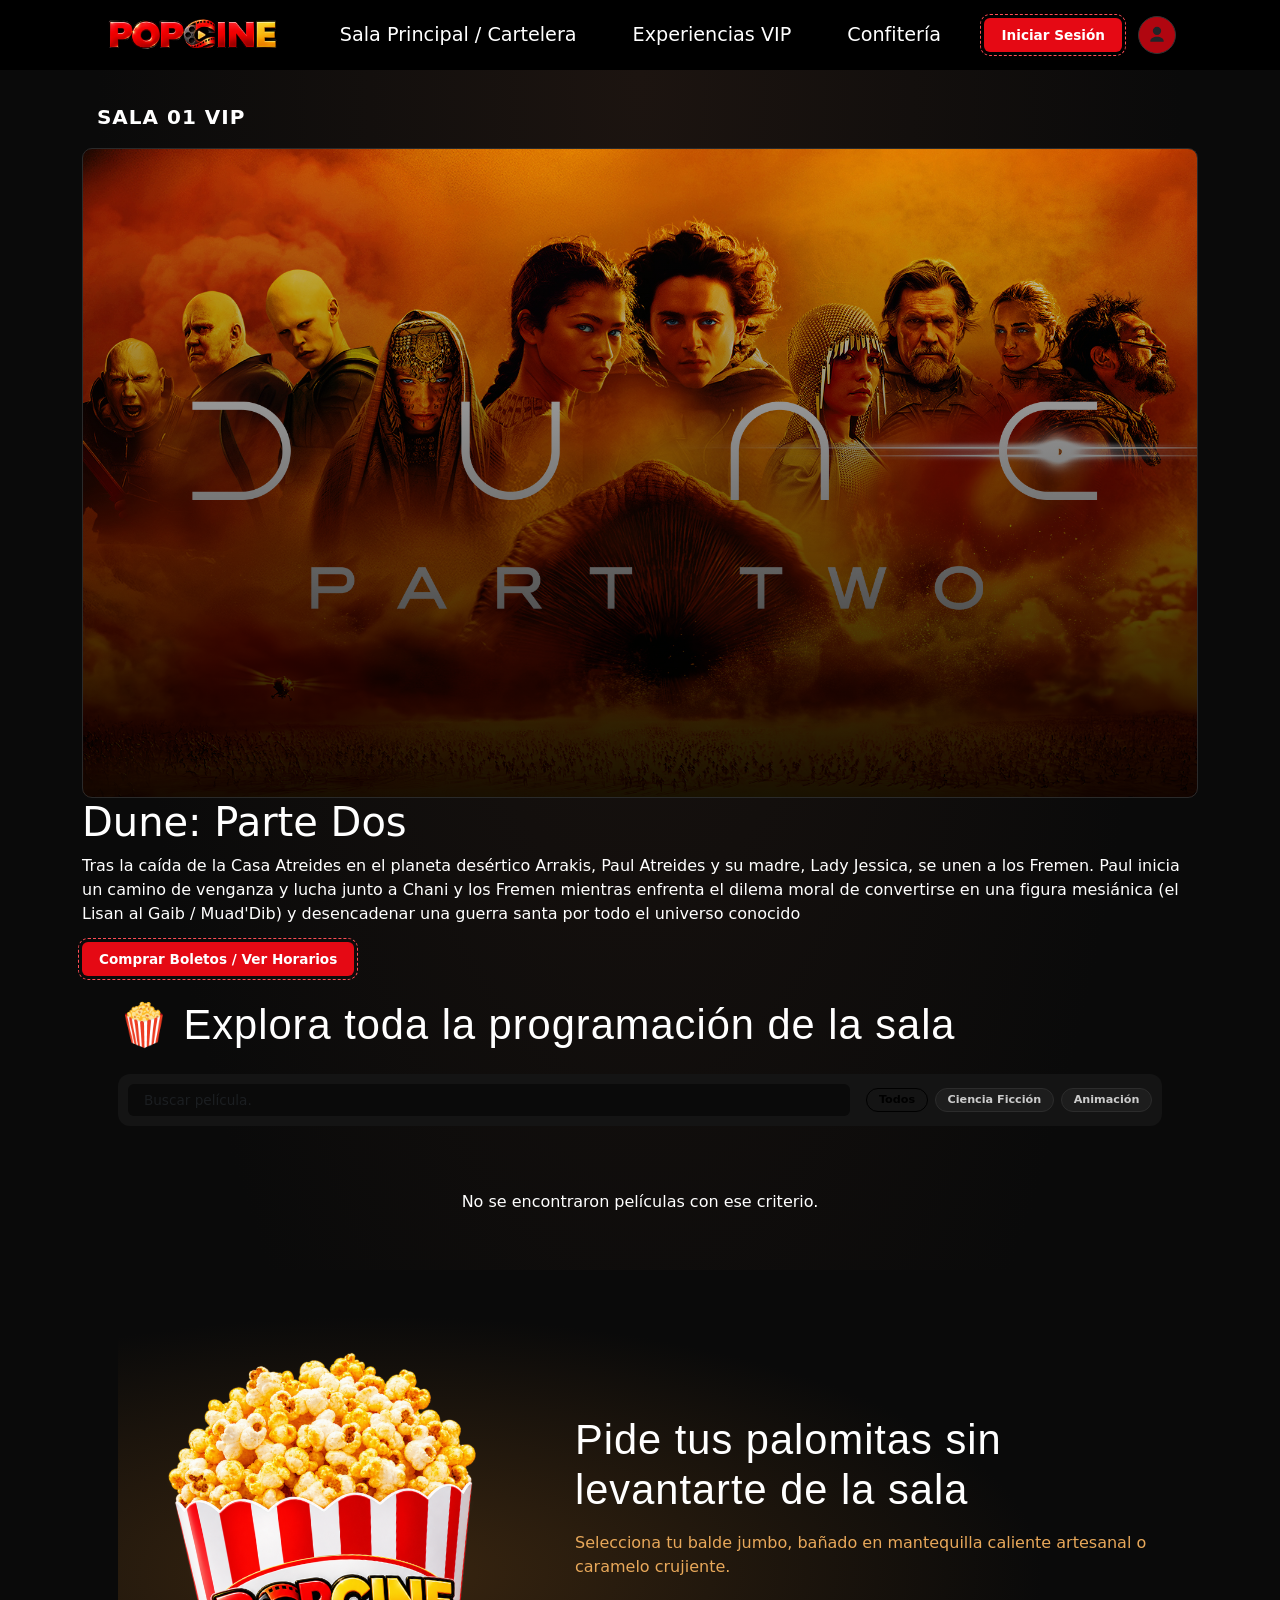
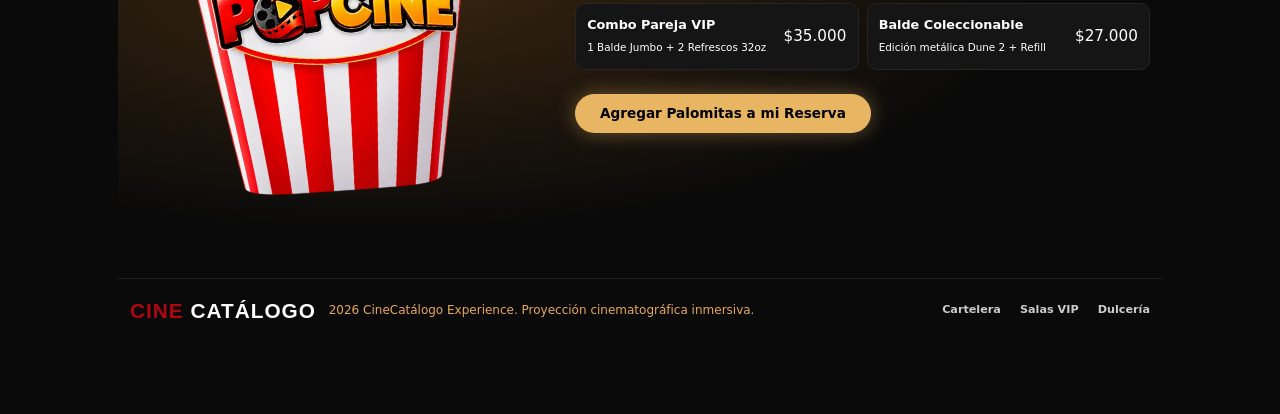
<file: index.html>
<!DOCTYPE html>
<html lang="es">

<head>
    <meta charset="UTF-8">
    <meta name="viewport" content="width=device-width, initial-scale=1.0">
    <title>POPCINE</title>
    <link href="https://cdn.jsdelivr.net/npm/bootstrap@5.3.9/dist/css/bootstrap.min.css" rel="stylesheet">
    <link rel="stylesheet" href="./landing.css">
</head>

<body>
    <header>
        <nav class="navbar navbar-expand-lg navbar-dark nav-negro">
            <div class="container-fluid">
                <a class="navbar-brand" href="#">
                    <img src="./landing.img/Logotipo POPCINE Cinematográfico 3D.png" alt="CINEX" class="logo">
                </a>
                <button class="navbar-toggler" type="button" data-bs-toggle="collapse" data-bs-target="#navbarScroll"
                    aria-controls="navbarScroll" aria-expanded="false" aria-label="Toggle navigation">
                    <span class="navbar-toggler-icon"></span>
                </button>
                <div class="collapse navbar-collapse" id="navbarScroll">
                    <ul class="navbar-nav mx-auto">
                        <li class="nav-item">
                            <a class="nav-link active" aria-current="page" href="#sala">Sala Principal / Cartelera</a>
                        </li>
                        <li class="nav-item">
                            <a class="nav-link" href="#">Experiencias VIP</a>
                        </li>
                        <li class="nav-item">
                            <a class="nav-link" href="#confiteria">Confitería</a>
                        </li>
                    </ul>
                    <div class="d-flex align-items-center gap-3">
                        <a href="./pages/loginU.html" class="btn btn_iniciar">Iniciar Sesión</a>
                        <a href="./pages/login.html" class="btn_admin" aria-label="Acceso administrador"
                            title="Administrador">
                            <svg width="20" height="20" viewBox="0 0 24 24" fill="currentColor">
                                <path
                                    d="M12 12a5 5 0 1 0 0-10 5 5 0 0 0 0 10zm0 2c-4.4 0-8 2.2-8 5v1h16v-1c0-2.8-3.6-5-8-5z" />
                            </svg>
                        </a>
                    </div>
                </div>
            </div>
        </nav>
    </header>

    <section class="inicio" id="sala">
        <div class="container">

            <!-- BARRA SUPERIOR -->
            <div class="barra mt-3">
                <div>
                    <strong class="sala-nombre fs-5""><span class="punto"></span> Sala 01 VIP</strong>
                </div>
            </div>

            <!-- BANNER -->
            <div class="banner" id="banner"></div>
            <div class="banner-info">
                <h1 id="bTitulo">Dune: Parte Dos</h1>
                <p id="bTexto">Tras la caída de la Casa Atreides en el planeta desértico Arrakis, Paul Atreides y su
                    madre, Lady Jessica, se unen a los Fremen. Paul inicia un camino de venganza y lucha junto a Chani y
                    los Fremen mientras enfrenta el dilema moral de convertirse en una figura mesiánica (el Lisan al
                    Gaib / Muad'Dib) y desencadenar una guerra santa por todo el universo conocido</p>
                <a href="#cartelera" class="btn btn_iniciar">Comprar Boletos / Ver Horarios</a>
            </div>
            <!-- CARTELERA -->
            <section id="cartelera" class="seccion m-4">
                <div class="container">
                    <div class="d-flex justify-content-between align-items-end flex-wrap gap-3 mb-4">
                        <h2 class="titulo">🍿 Explora toda la programación de la sala </h2>
                    </div>

                    <div class="buscador">
                        <input type="text" id="input-buscador" class="form-control" placeholder=" Buscar película.">
                        <div class="chips">
                            <button class="chip activo">Todos</button>
                            <button class="chip">Ciencia Ficción</button>
                            <button class="chip">Animación</button>
                        </div>
                    </div>
                    <div class="row g-3 m-3" id="contenedor-peliculas">
                        
                    </div>
                           
                              

                        

            <!-- DULCERÍA -->
            <section id="confiteria" class="dulceria">
                <div class="container">
                    <div class="row align-items-center g-5">
                        <div class="col-lg-5 text-center">
                            <div class="balde">
                                <img src="./landing.img/Cubeta de palomitas POPCINE deliciosa (1).png" alt="Palomitas">
                            </div>
                        </div>

                        <div class="col-lg-7">
                            <h2 class="titulo">Pide tus palomitas sin levantarte de la sala</h2>
                            <p class="texto">Selecciona tu balde jumbo, bañado en mantequilla caliente artesanal o
                                caramelo
                                crujiente.</p>

                            <div class="row g-2 mb-4">
                                <div class="col-sm-6">
                                    <div class="combo">
                                        <div>
                                            <strong>Combo Pareja VIP</strong>
                                            <small>1 Balde Jumbo + 2 Refrescos 32oz</small>
                                        </div>
                                        <span class="precio">$35.000</span>
                                    </div>
                                </div>
                                <div class="col-sm-6">
                                    <div class="combo">
                                        <div>
                                            <strong>Balde Coleccionable</strong>
                                            <small>Edición metálica Dune 2 + Refill</small>
                                        </div>
                                        <span class="precio">$27.000</span>
                                    </div>
                                </div>
                            </div>

                            <a href="#" class="btn btn_dorado">Agregar Palomitas a mi Reserva</a>
                        </div>
                    </div>
                </div>
            </section>

            <footer class="footer">
                <div class="container footer-linea">
                    <div class="footer-izq">
                        <strong class="footer-logo"><span>CINE</span> CATÁLOGO</strong>
                        <small> 2026 CineCatálogo Experience. Proyección cinematográfica inmersiva.</small>
                    </div>
                    <nav class="footer-links">
                        <a href="#cartelera">Cartelera</a>
                        <a href="#sala">Salas VIP</a>
                        <a href="#confiteria">Dulcería</a>
                    </nav>
                </div>
            </footer>
    <script src="https://cdn.jsdelivr.net/npm/bootstrap@5.3.9/dist/js/bootstrap.bundle.min.js"></script>        
    <script src="./js/Api.js"></script> 
    <script src="./js/script.js"></script>
</body>

</html>
</file>
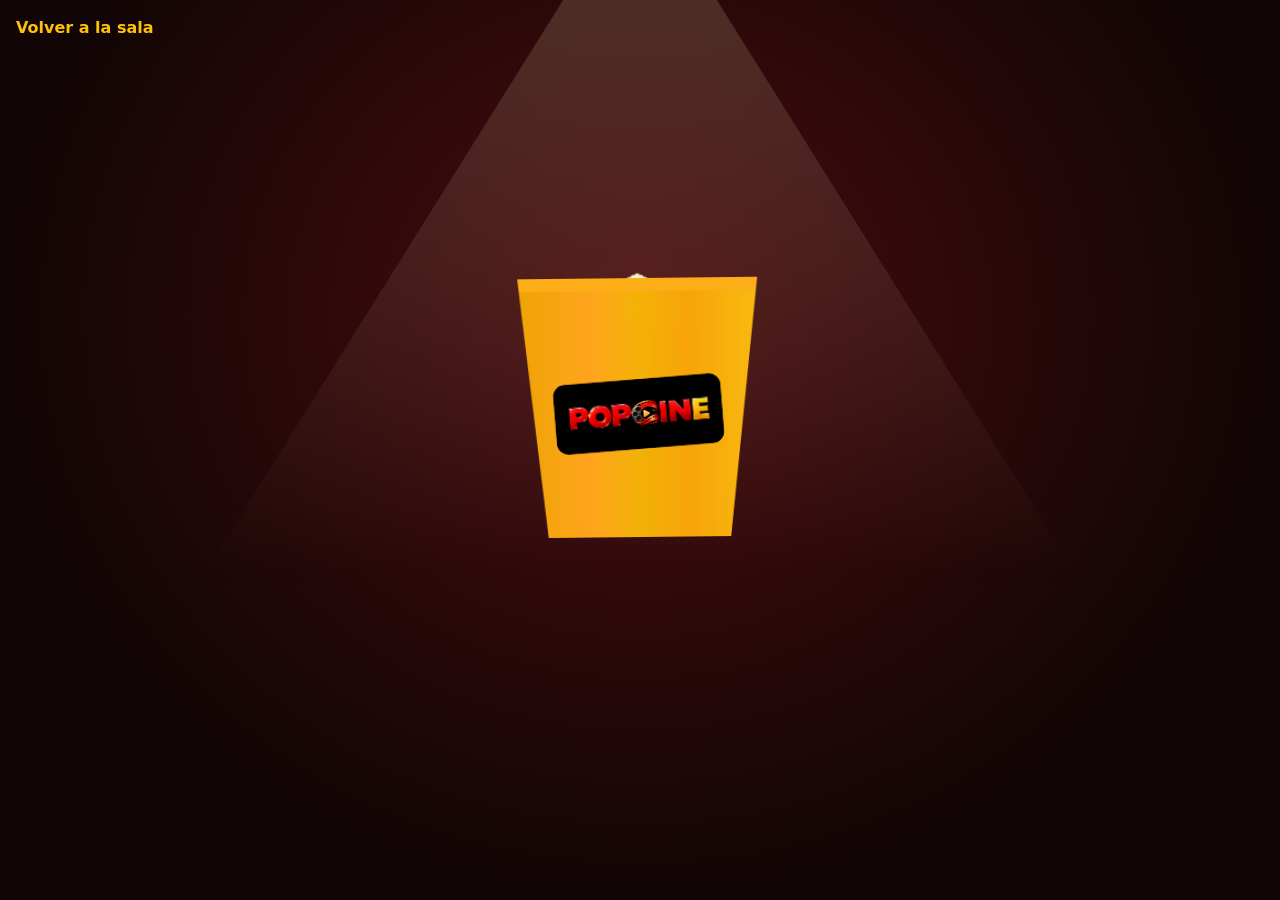
<file: pages/admin.html>
<!DOCTYPE html>
<html lang="es">
<head>
    <meta charset="UTF-8">
    <meta name="viewport" content="width=device-width, initial-scale=1.0">
    <link rel="stylesheet" href="https://cdn.jsdelivr.net/npm/bootstrap@5.3.9/dist/css/bootstrap.min.css">
    <link rel="stylesheet" href="../css/admin.css">
    <title>Taquilla - CineCatálogo</title>
    
    
    
    
</head>
<body>

    <!-- Navbar Superior -->
    <header class="text-white">
        <nav class="navbar navbar-expand-lg px-5" >
            <div class="container-fluid">
                <img src="../img_admin/Logotipo_POPCINE_Cinematografico_3D.png" alt="logo" class="logo">
                <button class="navbar-toggler" type="button" data-bs-toggle="collapse" data-bs-target="#navbarScroll"
                    aria-controls="navbarScroll" aria-expanded="false" aria-label="Toggle navigation">
                    <span class="navbar-toggler-icon"></span>
                </button>
                <div class="collapse navbar-collapse" id="navbarScroll">
                    <ul class="navbar-nav mx-auto my-2 my-lg-0 navbar-nav-scroll">
                        <li class="nav-item">
                            <a class="nav-link active text-white link-danger" aria-current="page" href="../index.html#sala">Sala Principal / Cartelera</a>
                        </li>
                        <li class="nav-item">
                            <a class="nav-link link-danger text-white" href="#">Experiencias VIP</a>
                        </li>
                        <li class="nav-item">
                            <a class="nav-link link-danger text-white" href="../index.html#confiteria">Confiteria</a>
                        </li>

                    </ul>
                    <form class="d-flex" role="search">
                        <a href="../index.html" id="cerrarSesion" class="btn btn-iniciar">Cerrar Sesión</a>
                    </form>
                </div>
            </div>
        </nav>
    </header>

    <!-- Borde decorativo estilo marquesina/toldo de cine -->
    <div class="cinema-border"></div>

    <!-- Contenido Principal -->
    <main class="container  my-5 rounded-4" >
        
        <!-- Encabezado y botones de acción -->
        <div class="d-flex flex-wrap justify-content-between align-items-center mb-4 gap-3">
            <h1 class="text-cine-red fw-bold fs-2 m-0">🍿 Mis películas</h1>
            <div class="d-flex gap-2">                
                <button type="button" class="btn btn-cine rounded-pill px-4 fw-semibold" data-bs-toggle="modal" data-bs-target="#exampleModal">
                    + Agregar película
                </button>
            </div>
        </div>

        <!-- Barra de búsqueda y filtro -->
        <div class="row g-3 mb-4">
            <div class="col-md-8">
                <input type="text" class="form-control form-control-lg rounded-3 border-secondary-subtle fs-6" placeholder="Busca por título">
            </div>
            <div class="col-md-4">
                <select class="form-select form-select-lg rounded-3 border-secondary-subtle fs-6">
                    <option selected>Todas</option>
                    <option value="cartelera">En cartelera</option>
                    <option value="proximamente">Próximamente</option>
                </select>
            </div>
        </div>

        <!-- Tabla de películas -->
        <div class="table-responsive rounded-4 shadow-sm">
            <table class="table table-borderless align-middle mb-0">
                <thead class="table-cine-header">
                    <tr>
                        <th class="py-3 ps-4"scope="col">Póster</th>
                        <th class="py-3"scope="col">Título</th>
                        <th class="py-3"scope="col">Género</th>
                        <th class="py-3"scope="col">Duración</th>
                        <th class="py-3"scope="col">Horario</th>
                        <th class="py-3"scope="col">Estado</th>
                        <th class="py-3 pe-4"scope="col">Acciones</th>
                    </tr>
                </thead>
                <tbody class="bg-cine-cream"><!---------------------------- peliculas ----------->              

                </tbody>
            </table>
        </div>

    </main>
<!---------------------------------------------- footer ------------------------>
    <footer>

    </footer>

<!--------------------------------------- modal ---------------------------------------->
<div class="modal fade" id="exampleModal" tabindex="-1" aria-labelledby="exampleModalLabel" aria-hidden="true">
  <div class="modal-dialog modal-dialog-centered">
    <div class="modal-content  text-white rounded-3 border-secondary">
      <div class="modal-header bg-black border-secondary">
        <h1 class="modal-title fs-5 text-rosa fw-bold" id="exampleModalLabel">🍿 Datos</h1>
        <button type="button" class="btn-close btn-close-white" data-bs-dismiss="modal" aria-label="Close"></button>
      </div>

      <form id="formPelicula">
        <div class="modal-body">
          <!-- Campo para guardar el ID al editar -->
          <input type="hidden" id="peliculaId">

          <!-- Título -->
          <div class="mb-3">
            <label for="titulo" class="form-label text-danger fw-semibold">Título</label>
            <input type="text" class="form-control border-secondary" id="titulo" placeholder="Ej: El Rey León" required>
          </div>

          <!-- Póster (URL de la imagen) -->
          <div class="mb-3">
            <label for="poster" class="form-label text-danger fw-semibold">URL del Póster</label>
            <input type="url" class="form-control border-secondary" id="poster" placeholder="https://ejemplo.com/poster.jpg" required>
          </div>

          <!-- Fila para Género y Duración -->
          <div class="row">
            <div class="col-md-6 mb-3">
              <label for="genero" class="form-label text-danger fw-semibold">Género</label>
              <select class="form-select border-secondary" id="genero" required>
                <option value="" selected disabled>Selecciona...</option>
                <option value="Animación">Animación</option>
                <option value="Acción">Acción</option>
                <option value="Aventura">Aventura</option>
                <option value="Comedia">Comedia</option>
                <option value="Drama">Drama</option>
                <option value="Terror">Terror</option>
                <option value="Ciencia ficción">Ciencia ficción</option>
              </select>
            </div>

            <div class="col-md-6 mb-3">
              <label for="duracion" class="form-label text-danger fw-semibold">Duración</label>
              <input type="text" class="form-control border-secondary" id="duracion" placeholder="Ej: 88 min" required>
            </div>
          </div>


          <div class="row">
            <div class="col-md-6 mb-3">
              <label for="horario" class="form-label text-danger fw-semibold">Horario</label>
              <input type="text" class="form-control border-secondary" id="horario" placeholder="Ej: 20:00" required>
            </div>

            <div class="col-md-6 mb-3">
              <label for="estado" class="form-label text-danger fw-semibold">Estado</label>
              <select class="form-select border-secondary" id="estado" required>
                <option value="En cartelera">En cartelera</option>
                <option value="Próximamente">Próximamente</option>
              </select>
            </div>
          </div>

          <hr class="border-secondary">

       
          <div class="row">
            <div class="col-md-6 mb-3">
              <label for="sala" class="form-label text-danger fw-semibold">Sala</label>
              <select class="form-select border-secondary" id="sala" required>
                <option value="Sala 1">Sala 1</option>
                <option value="Sala 2">Sala 2</option>
                <option value="Sala 3">Sala 3</option>
                <option value="Sala 4">Sala 4</option>
                <option value="Sala 5">Sala 5</option>
              </select>
            </div>

            <div class="col-md-6 mb-3">
              <label for="precio" class="form-label text-danger fw-semibold">Precio</label>
              <input type="text" class="form-control border-secondary" id="precio" placeholder="Ej: 1000" required>
            </div>
          </div>
        </div>

        <!-- Botones de acción -->
        <div class="modal-footer border-secondary bg-black">
          <button type="button" class="btn btn-secondary mx-2" data-bs-dismiss="modal">Cerrar</button>
          <button type="submit" class="btn btn-iniciar fw-bold px-4" id="btnGuardar">Guardar 🍿</button>
        </div>
      </form>
    </div>
  </div>
</div>

    <script src="https://cdn.jsdelivr.net/npm/bootstrap@5.3.3/dist/js/bootstrap.bundle.min.js"></script>
    <script src="../js/Api.js"></script>
    <script src="../js/admin.js"></script>
    

</body>
</html>
</file>
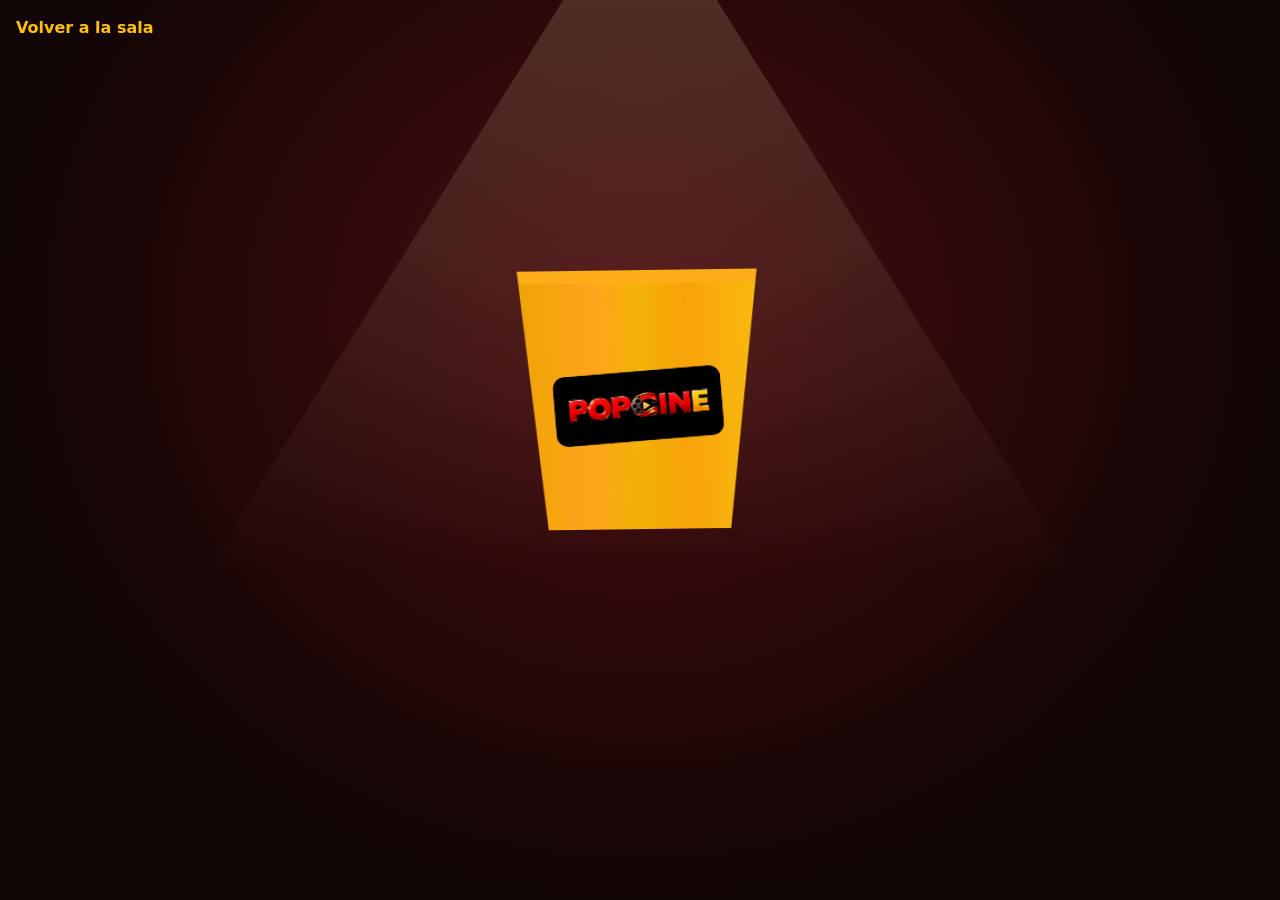
<file: pages/login.html>
<!DOCTYPE html>
<html lang="en">

<head>
    <meta charset="UTF-8">
    <meta name="viewport" content="width=device-width, initial-scale=1.0">
    <title>Inicio de Sesión</title>
    <link href="https://cdn.jsdelivr.net/npm/bootstrap@5.3.9/dist/css/bootstrap.min.css" rel="stylesheet"
        integrity="sha384-yEPZ7jP9S0QKiUQ0m3jjsO4ProIW7wvR9gXkI7JOGa2XVsw53Yke2bsdkBbjmmiX" crossorigin="anonymous">
    <link rel="stylesheet" href="../css/login.css">
</head>

<body class="min-vh-100 d-flex align-items-center justify-content-center overflow-hidden position-relative">

    <a href="../index.html"
        class="volver position-absolute top-0 start-0 m-3 fw-bold link-warning text-decoration-none">Volver a la
        sala</a>

    <button id="cubeta" type="button" class="cubeta" aria-label="Abrir la cubeta de PopCine para iniciar sesión">
        <div class="palomitas" id="palomitas" aria-hidden="true"></div>
        <div class="balde">
            <img src="../img_login/logo.png" alt="PopCine" class="logo-cubeta">
        </div>
    </button>

    <p id="pista" class="pista badge rounded-pill text-bg-warning fs-6 position-fixed bottom-0 mb-4">Toca la cubeta para
        entrar</p>


    <!-- FORMULARIO DE LOGIN -->

    <div id="capaTarjeta" class="capa d-none">
    <div id="tarjeta" class="card tarjeta border-0 shadow-lg rounded-4">

        <div class="tarjeta-cab reveal">
            <img src="../img_login/logo.png" alt="PopCine" class="logo-tarjeta">
        </div>

        <div class="card-body tarjeta-cuerpo">
            <h1 class="h4 fw-bold text-danger mb-1 reveal">¡Bienvenido Administrador!</h1>
            <p class="text-muted mb-3 reveal">Inicia sesión para administrar la cartelera.</p>

            <form id="formulario" novalidate>
                <div class="form-floating mb-3 reveal">
                    <input type="email" class="form-control" id="correo" placeholder="Correo" autocomplete="username">
                    <label for="correo">Correo: admin@cinecatalogo.com </label>
                    <div class="invalid-feedback">Escribe tu correo.</div>
                </div>

                <div class="form-floating mb-3 campo-clave reveal">
                    <input type="password" class="form-control" id="clave" placeholder="Contraseña"
                        autocomplete="current-password">
                    <label for="clave">Contraseña: palomitas123 </label>
                    <button type="button" id="verClave" class="ver-clave" aria-label="Mostrar contraseña"
                        aria-pressed="false">Ver</button>
                    <div class="invalid-feedback">Escribe tu contraseña.</div>
                </div>

                <div id="errorGeneral" class="alert alert-danger py-2 d-none" role="alert"></div>

                <button type="submit"
                    class="btn btn-danger btn-lg w-100 rounded-pill shadow-sm reveal">Ingresar</button>
            </form>

            <a href="../index.html" class="d-block text-center mt-3 small text-muted reveal">Volver a la sala</a>
        </div>
    </div>
    </div>


<script src="https://cdn.jsdelivr.net/npm/gsap@3.15/dist/gsap.min.js"></script>
<script src="../js/login.js"></script>
</body>

</html>
</file>
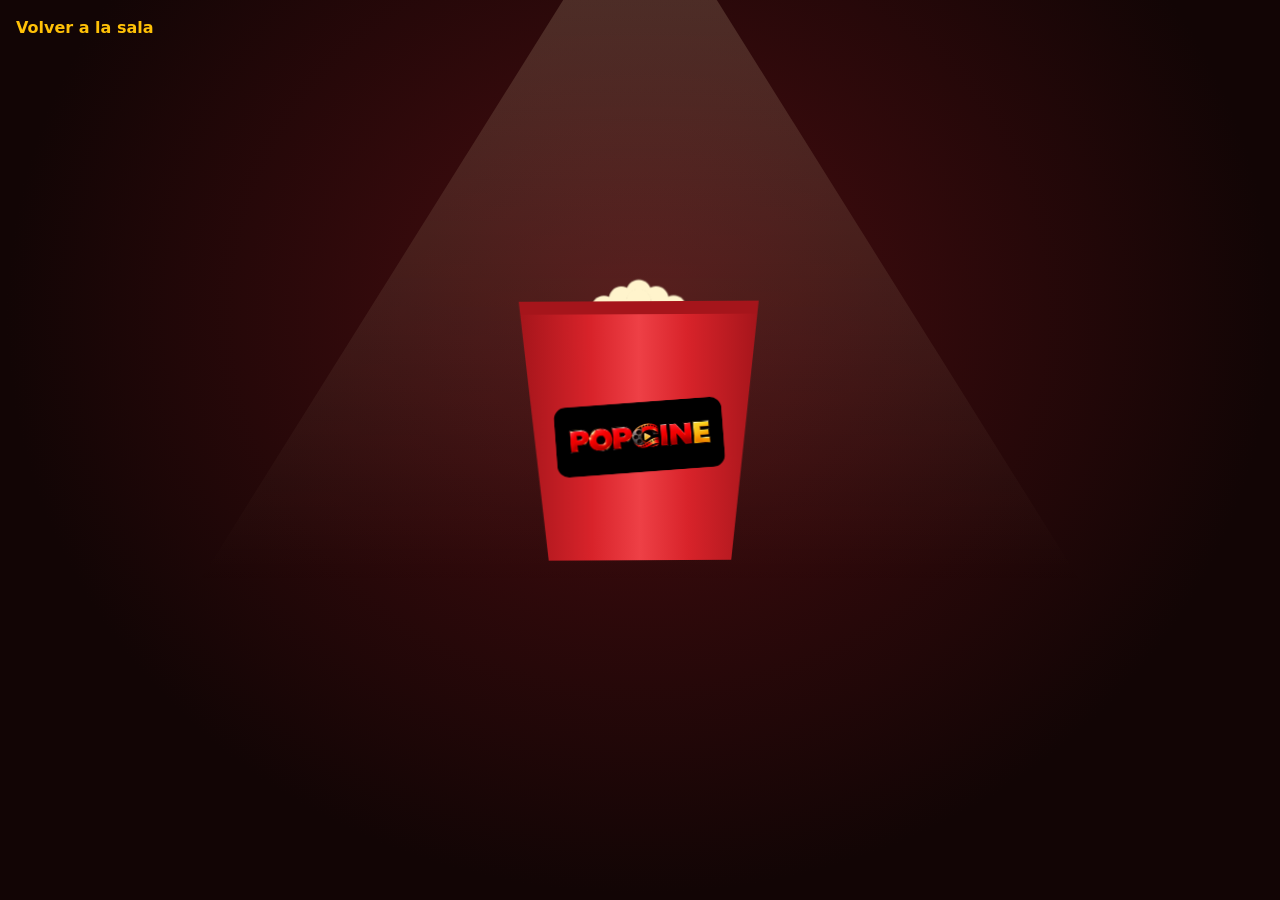
<file: pages/loginU.html>
<!DOCTYPE html>
<html lang="en">

<head>
    <meta charset="UTF-8">
    <meta name="viewport" content="width=device-width, initial-scale=1.0">
    <title>Inicio de Sesión</title>
    <link href="https://cdn.jsdelivr.net/npm/bootstrap@5.3.9/dist/css/bootstrap.min.css" rel="stylesheet"
        integrity="sha384-yEPZ7jP9S0QKiUQ0m3jjsO4ProIW7wvR9gXkI7JOGa2XVsw53Yke2bsdkBbjmmiX" crossorigin="anonymous">
    <link rel="stylesheet" href="../css/loginU.css">
</head>

<body class="min-vh-100 d-flex align-items-center justify-content-center overflow-hidden position-relative">

    <a href="../index.html"
        class="volver position-absolute top-0 start-0 m-3 fw-bold link-warning text-decoration-none">Volver a la
        sala</a>

    <button id="cubeta" type="button" class="cubeta" aria-label="Abrir la cubeta de PopCine para iniciar sesión">
        <div class="palomitas" id="palomitas" aria-hidden="true"></div>
        <div class="balde">
            <img src="../img_login/logo.png" alt="PopCine" class="logo-cubeta">
        </div>
    </button>

    <p id="pista" class="pista badge rounded-pill text-bg-warning fs-6 position-fixed bottom-0 mb-4">Toca la cubeta para
        entrar</p>


    <!-- FORMULARIO DE LOGIN -->

    <div id="capaTarjeta" class="capa d-none">
    <div id="tarjeta" class="card tarjeta border-0 shadow-lg rounded-4">

        <div class="tarjeta-cab reveal">
            <img src="../img_login/logo.png" alt="PopCine" class="logo-tarjeta">
        </div>

        <div class="card-body tarjeta-cuerpo">
            <h1 class="h4 fw-bold text-danger mb-1 reveal text-center">¡Bienvenido a la taquilla!</h1>
            <p class="text-muted mb-3 reveal text-center">Iniciar sesión para Reservas 🍿.</p>

            <form id="formulario" novalidate>
                <div class="form-floating mb-3 reveal">
                    <input type="email" class="form-control" id="correo" placeholder="Correo" autocomplete="username">
                    <label for="correo">Correo: example@hola.com</label>
                    <div class="invalid-feedback">Escribe tu correo.</div>
                </div>

                <div class="form-floating mb-3 campo-clave reveal">
                    <input type="password" class="form-control" id="clave" placeholder="Contraseña"
                        autocomplete="current-password">
                    <label for="clave">Contraseña: </label>
                    <button type="button" id="verClave" class="ver-clave" aria-label="Mostrar contraseña"
                        aria-pressed="false">Ver</button>
                    <div class="invalid-feedback">Escribe tu contraseña.</div>
                </div>

                <div id="errorGeneral" class="alert alert-danger py-2 d-none" role="alert"></div>

                <button type="submit"
                    class="btn btn-danger btn-lg w-100 rounded-pill shadow-sm reveal">Ingresar</button>
            </form>

            <a href="../index.html" class="d-block text-center mt-3 small text-muted reveal">Volver a la sala</a>
        </div>
    </div>
    </div>


<script src="https://cdn.jsdelivr.net/npm/gsap@3.15/dist/gsap.min.js"></script>
<script src="../js/loginU.js"></script>
</body>

</html>
</file>
<file: landing.css>
/* ===== NABVAR ===== */
.nav-negro {
    background-color: #000;
    font-size: 1.2rem;
    padding: 0 1.5rem;
}

.nav-negro .container-fluid {
    padding: 0 5rem;
}

.nav-negro .nav-link {
    color: #fff;
}

.nav-negro .nav-link:hover {
    color: #e50914;
}

@media (min-width: 992px) {
    .nav-negro .navbar-collapse { justify-content: center; }
    .nav-negro .navbar-nav { gap: 2.5rem; }
}

@media (max-width: 991.98px) {
    .nav-negro .container-fluid { padding: 0 1rem; }
}

.logo {
    height: 60px;
    width: auto;
}

.btn_iniciar {
    --bs-btn-bg: #e50914;
    --bs-btn-color: #fff;
    --bs-btn-border-color: transparent;
    --bs-btn-hover-bg: #ff1f2d;
    --bs-btn-hover-color: #fff;
    --bs-btn-hover-border-color: transparent;
    --bs-btn-active-bg: #c4070f;
    --bs-btn-active-color: #fff;
    --bs-btn-active-border-color: transparent;

    font-size: 0.85rem;
    font-weight: 600;
    padding: 6px 16px;
    border-radius: 6px;
    outline: 1px dashed #ff4d55;
    outline-offset: 3px;
    transition: background-color 0.2s, transform 0.2s;
}

.btn_iniciar:hover { transform: scale(1.05); }

/* ===== TÍTULOS ===== */
.sobretitulo,
.etiqueta-dorada {
    display: block;
    color: var(--dorado);
    font-size: 0.7rem;
    font-weight: 600;
    letter-spacing: 1px;
    text-transform: uppercase;
    margin-bottom: 0.3rem;
}

.etiqueta-dorada {
    display: inline-block;
    background: #3a2a10;
    padding: 2px 8px;
    border-radius: 3px;
}

.titulo {
    font-family: "Bebas Neue", "Oswald", sans-serif;
    font-size: clamp(1.8rem, 4vw, 2.6rem);
    letter-spacing: 1px;
    color: #fff;
    margin: 0;
}

/* ===== PESTAÑAS ===== */
.pestanas {
    display: flex;
    background: #1a1a1a;
    border-radius: 20px;
    padding: 3px;
}

.pestana {
    background: none;
    border: 0;
    color: #999;
    font-size: 0.75rem;
    font-weight: 600;
    padding: 4px 14px;
    border-radius: 20px;
}

.pestana.activa {
    background: #b00610;
    color: #fff;
}

/* ===== BUSCADOR ===== */
.buscador {
    display: flex;
    align-items: center;
    gap: 1rem;
    flex-wrap: wrap;
    background: #141414;
    border-radius: 12px;
    padding: 0.6rem;
    margin-bottom: 1.5rem;
}

.buscador input {
    flex: 1;
    min-width: 200px;
    background: #0a0a0a;
    color: #fff;
    border: 0;
    font-size: 0.85rem;
}

.buscador input:focus {
    background: #0a0a0a;
    color: #fff;
    box-shadow: 0 0 0 1px var(--rojo);
}

.chips {
    display: flex;
    gap: 0.4rem;
    flex-wrap: wrap;
}

.chip {
    background: #1d1d1d;
    color: #ccc;
    border: 1px solid #2c2c2c;
    border-radius: 20px;
    font-size: 0.7rem;
    font-weight: 600;
    padding: 3px 12px;
}

.chip.activo,
.chip:hover {
    background: var(--dorado);
    color: #000;
    border-color: var(--dorado);
}

/* ===== TARJETAS DE PELÍCULA ===== */
.peli {
    background: #141414;
    border: 1px solid #222;
    border-radius: 12px;
    padding: 0.6rem;
    height: 100%;
}

.poster {
    position: relative;
    margin-bottom: 0.8rem;
}

.poster img {
    width: 100%;
    aspect-ratio: 2 / 3;
    object-fit: cover;
    border-radius: 6px;
}

.formato,
.nota {
    position: absolute;
    top: 6px;
    z-index: 1;
    font-size: 0.65rem;
    font-weight: 700;
    border-radius: 3px;
    padding: 1px 6px;
}

.formato {
    left: 6px;
    background: var(--dorado);
    color: #000;
    text-transform: uppercase;
}

.nota {
    right: 6px;
    background: rgba(0, 0, 0, 0.7);
    color: var(--dorado);
}

.play {
    position: absolute;
    right: 8px;
    bottom: 8px;
    width: 30px;
    height: 30px;
    border: 0;
    border-radius: 50%;
    background: var(--rojo);
    color: #fff;
    font-size: 0.7rem;
}

.peli h3 {
    font-size: 0.95rem;
    font-weight: 700;
    margin-bottom: 0.3rem;
}

.peli p {
    color: #e8a85a;
    font-size: 0.75rem;
    min-height: 3.2em;
}

.horas {
    display: flex;
    gap: 0.3rem;
    flex-wrap: wrap;
    margin-bottom: 0.7rem;
}

.horas span {
    background: #2a1d0f;
    color: var(--dorado);
    font-size: 0.65rem;
    font-weight: 600;
    padding: 2px 6px;
    border-radius: 3px;
}

.btn_asientos {
    display: block;
    background: #2a2a2a;
    color: #fff;
    font-size: 0.75rem;
    font-weight: 600;
    border-radius: 20px;
}

.btn_asientos:hover {
    background: var(--rojo);
    color: #fff;
}

/* ===== DULCERÍA ===== */
.dulceria {
    padding: 4rem 0;
    background: radial-gradient(ellipse at 25% 50%, #3a2610 0%, #0a0a0a 60%);
}

.balde {
    position: relative;
    display: inline-block;
    transform: rotate(-4deg);
}

.balde img {
    width: 100%;
    max-width: 320px;
    border-radius: 20px;
}

.extra {
    position: absolute;
    top: -12px;
    right: -10px;
    z-index: 1;
    background: var(--dorado);
    color: #000;
    font-size: 0.75rem;
    font-weight: 600;
    padding: 3px 12px;
    border-radius: 20px;
}

.texto {
    color: #e8a85a;
    margin: 1rem 0 1.5rem;
}

.combo {
    display: flex;
    justify-content: space-between;
    align-items: center;
    gap: 0.5rem;
    background: #151515;
    border: 1px solid #262626;
    border-radius: 10px;
    padding: 0.7rem;
    height: 100%;
}

.combo strong {
    display: block;
    font-size: 0.8rem;
}

.combo small {
    color: var(--dorado);
    font-size: 0.65rem;
}

.combo .precio {
    color: var(--dorado);
    font-size: 0.95rem;
}

.btn_dorado {
    --bs-btn-bg: #e8b563;
    --bs-btn-color: #000;
    --bs-btn-border-color: transparent;
    --bs-btn-hover-bg: #ffd08a;
    --bs-btn-hover-color: #000;
    --bs-btn-hover-border-color: transparent;
    --bs-btn-active-bg: #d9a24a;
    --bs-btn-active-color: #000;
    --bs-btn-active-border-color: transparent;

    font-weight: 700;
    font-size: 0.85rem;
    border-radius: 20px;
    padding: 8px 24px;
    box-shadow: 0 0 20px rgba(232, 181, 99, 0.4);
}
/* ===== INICIO ===== */
.inicio {
    padding: 1rem 0 3rem;
    background: radial-gradient(ellipse at top, #1c1410 0%, #0a0a0a 60%);
}

/* Barra superior */
.barra {
    display: flex;
    justify-content: space-between;
    align-items: center;
    flex-wrap: wrap;
    gap: 0.8rem;
    margin-bottom: 1rem;
}

.sala-nombre {
    color: var(--dorado);
    font-size: 0.95rem;
    letter-spacing: 1px;
    text-transform: uppercase;
    margin-right: 0.6rem;
}

.punto {
    display: inline-block;
    width: 7px;
    height: 7px;
    border-radius: 50%;
    background: var(--rojo);
}
/* Banner */
.banner {
    position: relative;
    display: flex;
    justify-content: space-between;
    align-items: flex-end;
    gap: 1rem;
    min-height: 650px;
    padding: 2rem;
    border: 1px solid #2a2a2a;
    border-radius: 10px;
    background:
        linear-gradient(to top, rgba(0, 0, 0, 0.9), rgba(0, 0, 0, 0.1)),
        var(--fondo-banner, url("./landing.img/DUNETWO.jpg")) center / cover;
}

.tags {
    display: flex;
    gap: 0.4rem;
    flex-wrap: wrap;
    margin-bottom: 0.6rem;
}

.tag-rojo,
.tag-oscuro {
    font-size: 0.6rem;
    font-weight: 700;
    text-transform: uppercase;
    padding: 2px 8px;
    border-radius: 3px;
}

.tag-rojo { background: var(--rojo); }
.tag-oscuro { background: #2a2113; color: var(--dorado); }

.banner h1 {
    font-family: "Bebas Neue", sans-serif;
    font-size: clamp(2.5rem, 6vw, 4rem);
    letter-spacing: 1px;
    margin: 0;
}

.banner p {
    max-width: 480px;
    color: #e8a85a;
    font-size: 0.85rem;
    margin-bottom: 1.2rem;
}

/* Selector de proyección */
.selector {
    display: flex;
    flex-direction: column;
    min-width: 170px;
    background: rgba(0, 0, 0, 0.6);
    border: 1px solid #2a2a2a;
    border-radius: 8px;
    padding: 0.6rem;
}

.selector small {
    color: #aaa;
    font-size: 0.65rem;
    margin-bottom: 0.3rem;
}

.opcion {
    background: none;
    border: 0;
    color: #ccc;
    font-size: 0.7rem;
    text-align: left;
    padding: 4px 8px;
    border-radius: 4px;
}

.opcion.activa,
.opcion:hover {
    background: #2a2a2a;
    color: var(--dorado);
}
@media (max-width: 768px) {
    .banner { flex-direction: column; align-items: stretch; padding: 1.2rem; }
    .letra { display: none; }
}
/* Textos en blanco dentro de la sala */
.inicio,
.inicio h1,
.inicio h2,
.inicio h3,
.inicio strong,
.banner h1,
.selector .opcion,
.selector small {
    color: #fff;
}

.tag-oscuro { color: var(--dorado); }
.banner p { color: #e8a85a; }
.sala-nombre { color: var(--dorado); }
.opcion.activa,
.opcion:hover { color: var(--dorado); }

.btn_admin {
    display: flex;
    align-items: center;
    justify-content: center;
    width: 38px;
    height: 38px;
    border-radius: 50%;
    background: #b00610;
    border: 1px solid #333;
    color: var(--dorado);
    transition: background 0.2s, color 0.2s, transform 0.2s;
}

.btn_admin:hover {
    background: var(--dorado);
    color: #b00610;
    transform: scale(1.08);
}
.footer {
    background: #0a0a0a;
    border-top: 1px solid #1f1f1f;
    padding: 1rem 0;
}

.footer-linea {
    display: flex;
    justify-content: space-between;
    align-items: center;
    flex-wrap: wrap;
    gap: 0.8rem;
}

.footer-izq {
    display: flex;
    align-items: center;
    gap: 0.8rem;
    flex-wrap: wrap;
}

.footer-logo {
    font-family: "Bebas Neue", sans-serif;
    font-size: 1.3rem;
    letter-spacing: 1px;
    color: #b00610;
}

.footer-logo span {
    color: #b00610;
}

.footer small {
    color: #e8a85a;
    font-size: 0.75rem;
}

.footer-links {
    display: flex;
    gap: 1.2rem;
}

.footer-links a {
    color: #ccc;
    font-size: 0.7rem;
    font-weight: 600;
    text-decoration: none;
}

.footer-links a:hover {
    color: var(--dorado);
}
</file>
<file: css/admin.css>
:root {
    --cine-bg: #292728;       /* Fondo crema suave */
    --cine-red: #d32323;      /* Rojo principal */
    --cine-red-hover: #b01b1b;
    --cine-dark: #1b1a17;   
}

body {
    background-color: rgba(0, 0, 0, 0.993);
    font-family: system-ui, -apple-system, "Segoe UI", Roboto, sans-serif;
}

/*------------------ navbar ----------------------------------------*/
.logo {
    height: 40px;
    width: auto;
}
nav {
    background-color: black;
}
.btn-iniciar {
    --bs-btn-bg: #e50914;
    --bs-btn-color: #fff;
    --bs-btn-border-color: transparent;
    --bs-btn-hover-bg: #ff1f2d;
    --bs-btn-hover-color: #fff;
    --bs-btn-hover-border-color: transparent;
    --bs-btn-active-bg: #c4070f;
    --bs-btn-active-color: #fff;
    --bs-btn-active-border-color: transparent;

    font-weight: 600;
    font-size: 0.85rem;
    border-radius: 6px;
    padding: 6px 16px;
    outline: 1px dashed #ff4d55;
    outline-offset: 3px;
    transition: background-color 0.2s, transform 0.2s;
}

.btn-iniciar:hover {
    transform: scale(1.05);
}
/* ------------------------------------------- Textos y botones----*/

.text-cine-red {
    color: var(--cine-red);
}

.btn-cine {
    background-color: var(--cine-red);
    border-color: var(--cine-red);
    color: white;
}

.btn-cine:hover {
    background-color: var(--cine-red-hover);
    border-color: var(--cine-red-hover);
    color: white;
}

.btn-editar{
    color: white;
}

.btn-editar:hover {
    background-color: #d32323;
    color: white;
    border-color: var(--cine-red-hover);
}

/* ---------------------------------- Franja decorativa roja y blanca bajo el navbar---------------------------- */
.cinema-border {
    height: 14px;
    width: 100%;
    background: repeating-linear-gradient(
        90deg,
        var(--cine-red) 0px,
        var(--cine-red) 24px,
        #ffffff 24px,
        #ffffff 48px
    );
    border-bottom: 1px solid rgba(0,0,0,0.05);
}

/*----------------------------------------- Estilos de la tabla --------------------------------------*/
.table-cine-header th {
    background-color: var(--cine-dark);
    color: #ca0b4a;
    font-weight: 700;
}
.text-rosa {
    color: #ca0b4a;
}

.bg-cine-cream td {
    background-color: var(--cine-bg);
}

.badge-cartelera {
    background-color: white;
    color: #ca0b4a;
    font-weight: 600;
}

/* Tamaño mini-póster */
.poster_admin {
    width: 70px;
    height: 100px;
    font-size: 1.2rem;
}
/* ------------------------------------modal -----------------------*/
.modal-content {
    box-shadow: 0px 0px 30px 10px  rgba(180, 10, 81, 0.644);
    border-color: #ca0b4a;
}
/* ----------------------------------- poster  ------------------------------*/
</file>
<file: css/login.css>
:root{
  --rojo:#fac000;
  --rojo-oscuro:#fac000d5;
}
 
/* ====== Fondo: sala oscura con el haz de luz del proyector ====== */
body{
  min-height:100vh;
  min-height:100dvh;               /* en el celular cuenta bien la barra del navegador */
  background:radial-gradient(ellipse at 50% 35%, #4a0d10, #120505 70%);
  font-family:system-ui, sans-serif;
}
body::before{
  content:"";
  position:fixed;
  inset:0;
  z-index:0;
  pointer-events:none;
  background:linear-gradient(180deg, rgba(255,236,190,.16), rgba(255,236,190,0) 65%);
  clip-path:polygon(44% 0, 56% 0, 100% 100%, 0 100%);
}

.text-danger{ color:var(--rojo) !important; }
.btn-danger{
  --bs-btn-bg:var(--rojo);
  --bs-btn-border-color:var(--rojo);
  --bs-btn-hover-bg:var(--rojo-oscuro);
  --bs-btn-hover-border-color:var(--rojo-oscuro);
  --bs-btn-active-bg:var(--rojo-oscuro);
  --bs-btn-active-border-color:var(--rojo-oscuro);
}
 
.volver{ z-index:6; }
.pista{ z-index:6; }

.cubeta{
  position:relative;
  z-index:1;
  width:min(240px, 62vw, 42vh);
  container-type:inline-size;
  background:none;
  border:0;
  padding:0;
  cursor:pointer;
}
.cubeta:focus-visible{ outline:3px solid #ffc107; outline-offset:8px; }
.balde{
  height:108cqw;
  background:linear-gradient(90deg, #eea404, #ffa41d 30%, #fcba05f1 50%, #f7a309 70%, #f8ba0f);
  clip-path:polygon(0 0, 100% 0, 88% 100%, 12% 100%);
  border-top:5.8cqw solid #fdad18;
  display:grid;
  place-items:center;
}
.logo-cubeta{
  width:70cqw;
  height:auto;
  background:black;
  padding:4cqw;
  border-radius:5cqw;
  transform:rotate(-4deg);
}
.palomitas{
  position:absolute;
  top:-12.5cqw;
  left:50%;
  width:25cqw;
  height:25cqw;
  margin-left:-12.5cqw;
  border-radius:50%;
  background:#FFF4CC;
  filter:drop-shadow(0 2px 2px rgba(0,0,0,.35));
  box-shadow:
    -35cqw 6.7cqw 0 #FFF4CC,
    -17.5cqw -2.5cqw 0 #FFF4CC,
     17.5cqw -2.5cqw 0 #FFF4CC,
     35cqw 6.7cqw 0 #FFF4CC,
     0 -9.2cqw 0 #FFF4CC,
    -25.8cqw 14.2cqw 0 #FFF4CC,
     25.8cqw 14.2cqw 0 #FFF4CC;
}
.vuela{
  position:fixed;
  z-index:20;
  pointer-events:none;
  border-radius:50%;
  background:#FFF4CC;
  box-shadow:-7px 4px 0 #FFF4CC, 7px 3px 0 #FFF4CC, 0 -6px 0 #FFF4CC;
}
capa{
  position:absolute;
  top:0; left:0;
  width:100%; height:100%;
  display:flex;
  padding:16px;
  overflow-y:auto;                 
  z-index:5;
}
.tarjeta{
  width:100%;
  max-width:420px;
  margin:auto;                     
  overflow:hidden;
  box-shadow:0 20px 60px rgba(0,0,0,.55), 0 0 0 4px rgba(255,255,255,.07) !important;
}
.tarjeta-cab{
  background:linear-gradient(135deg, var(--rojo), var(--rojo-oscuro));
  padding:18px 16px;
  text-align:center;
  border-bottom:3px dashed rgba(255,255,255,.55);   
}
.logo-tarjeta{
  width:min(190px, 60%);
  height:auto;
  background:black;
  padding:8px 12px;
  border-radius:14px;
  box-shadow:0 3px 8px rgba(0,0,0,.3);
}
.tarjeta-cuerpo{ padding:1.5rem; }
 

.campo-clave .form-control{ padding-right:4.5rem !important; }
.ver-clave{
  position:absolute;
  top:50%;
  right:12px;
  transform:translateY(-50%);
  border:0;
  background:none;
  color:var(--rojo);
  font-weight:700;
  font-size:.9rem;
  z-index:5;
}
.tarjeta .form-control.is-invalid{ background-image:none; }
 

@media (max-width:420px){
  .tarjeta-cuerpo{ padding:1.1rem; }
  .logo-tarjeta{ width:150px; }
}
@media (max-height:520px){
  .tarjeta-cab{ padding:8px; }
  .logo-tarjeta{ width:110px; padding:4px 8px; }
  .tarjeta-cuerpo{ padding:.9rem 1.1rem; }
  .pista{ display:none; }
}
 
.d-none{ display:none !important; }
</file>
<file: css/loginU.css>
:root{
  --rojo:#D8232A;
  --rojo-oscuro:#A5151B;
}
 
/* ====== Fondo: sala oscura con el haz de luz del proyector ====== */
body{
  min-height:100vh;
  min-height:100dvh;               /* en el celular cuenta bien la barra del navegador */
  background:radial-gradient(ellipse at 50% 35%, #4a0d10, #120505 70%);
  font-family:system-ui, sans-serif;
}
body::before{
  content:"";
  position:fixed;
  inset:0;
  z-index:0;
  pointer-events:none;
  background:linear-gradient(180deg, rgba(255,236,190,.16), rgba(255,236,190,0) 65%);
  clip-path:polygon(44% 0, 56% 0, 100% 100%, 0 100%);
}

.text-danger{ color:var(--rojo) !important; }
.btn-danger{
  --bs-btn-bg:var(--rojo);
  --bs-btn-border-color:var(--rojo);
  --bs-btn-hover-bg:var(--rojo-oscuro);
  --bs-btn-hover-border-color:var(--rojo-oscuro);
  --bs-btn-active-bg:var(--rojo-oscuro);
  --bs-btn-active-border-color:var(--rojo-oscuro);
}
 
.volver{ z-index:6; }
.pista{ z-index:6; }

.cubeta{
  position:relative;
  z-index:1;
  width:min(240px, 62vw, 42vh);
  container-type:inline-size;
  background:none;
  border:0;
  padding:0;
  cursor:pointer;
}
.cubeta:focus-visible{ outline:3px solid #ffc107; outline-offset:8px; }
.balde{
  height:108cqw;
  background:linear-gradient(90deg, #A5151B, #D8232A 30%, #EE4046 50%, #D8232A 70%, #A5151B);
  clip-path:polygon(0 0, 100% 0, 88% 100%, 12% 100%);
  border-top:5.8cqw solid #A5151B;
  display:grid;
  place-items:center;
}
.logo-cubeta{
  width:70cqw;
  height:auto;
  background:black;
  padding:4cqw;
  border-radius:5cqw;
  transform:rotate(-4deg);
}
.palomitas{
  position:absolute;
  top:-12.5cqw;
  left:50%;
  width:25cqw;
  height:25cqw;
  margin-left:-12.5cqw;
  border-radius:50%;
  background:#FFF4CC;
  filter:drop-shadow(0 2px 2px rgba(0,0,0,.35));
  box-shadow:
    -35cqw 6.7cqw 0 #FFF4CC,
    -17.5cqw -2.5cqw 0 #FFF4CC,
     17.5cqw -2.5cqw 0 #FFF4CC,
     35cqw 6.7cqw 0 #FFF4CC,
     0 -9.2cqw 0 #FFF4CC,
    -25.8cqw 14.2cqw 0 #FFF4CC,
     25.8cqw 14.2cqw 0 #FFF4CC;
}
.vuela{
  position:fixed;
  z-index:20;
  pointer-events:none;
  border-radius:50%;
  background:#FFF4CC;
  box-shadow:-7px 4px 0 #FFF4CC, 7px 3px 0 #FFF4CC, 0 -6px 0 #FFF4CC;
}
capa{
  position:absolute;
  top:0; left:0;
  width:100%; height:100%;
  display:flex;
  padding:16px;
  overflow-y:auto;                 
  z-index:5;
}
.tarjeta{
  width:100%;
  max-width:420px;
  margin:auto;                     
  overflow:hidden;
  box-shadow:0 20px 60px rgba(0,0,0,.55), 0 0 0 4px rgba(255,255,255,.07) !important;
}
.tarjeta-cab{
  background:linear-gradient(135deg, var(--rojo), var(--rojo-oscuro));
  padding:18px 16px;
  text-align:center;
  border-bottom:3px dashed rgba(255,255,255,.55);   
}
.logo-tarjeta{
  width:min(190px, 60%);
  height:auto;
  background:black;
  padding:8px 12px;
  border-radius:14px;
  box-shadow:0 3px 8px rgba(0,0,0,.3);
}
.tarjeta-cuerpo{ padding:1.5rem; }
 

.campo-clave .form-control{ padding-right:4.5rem !important; }
.ver-clave{
  position:absolute;
  top:50%;
  right:12px;
  transform:translateY(-50%);
  border:0;
  background:none;
  color:var(--rojo);
  font-weight:700;
  font-size:.9rem;
  z-index:5;
}
.tarjeta .form-control.is-invalid{ background-image:none; }
 

@media (max-width:420px){
  .tarjeta-cuerpo{ padding:1.1rem; }
  .logo-tarjeta{ width:150px; }
}
@media (max-height:520px){
  .tarjeta-cab{ padding:8px; }
  .logo-tarjeta{ width:110px; padding:4px 8px; }
  .tarjeta-cuerpo{ padding:.9rem 1.1rem; }
  .pista{ display:none; }
}
 
.d-none{ display:none !important; }
</file>
